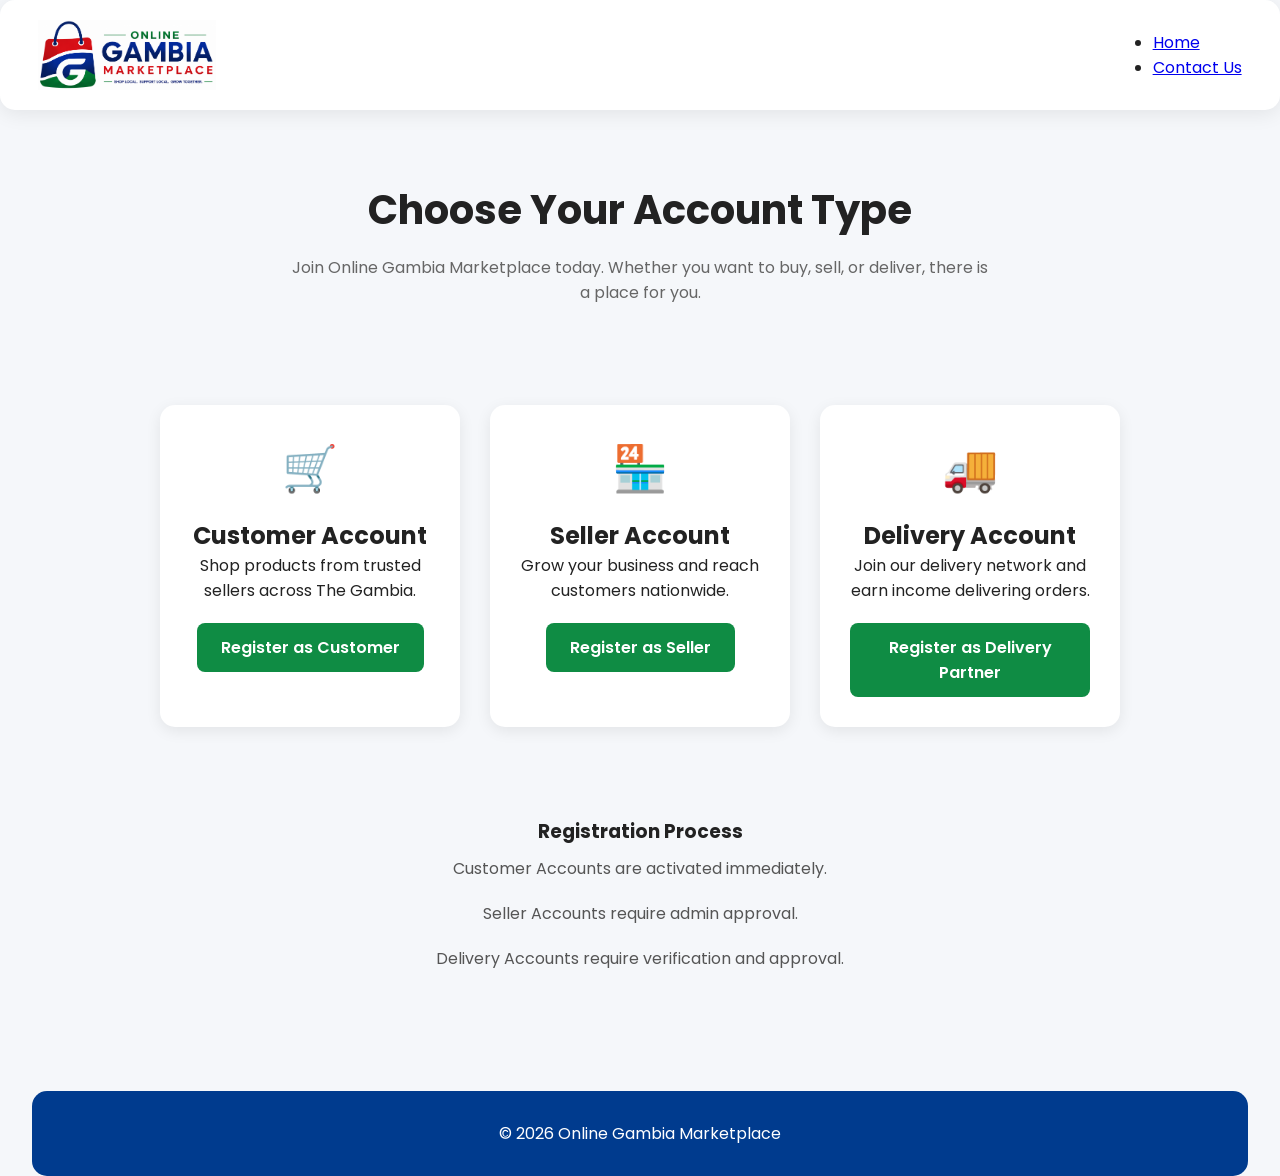
<file: index.html>
<!DOCTYPE html>

<html lang="en">

<head>

<meta charset="UTF-8">

<meta name="viewport"
content="width=device-width, initial-scale=1.0">

<title>

Register | Online Gambia Marketplace

</title>

<link rel="stylesheet"
href="style.css">

<link rel="preconnect"
href="https://fonts.googleapis.com">

<link href="https://fonts.googleapis.com/css2?family=Poppins:wght@300;400;500;600;700&display=swap"
rel="stylesheet">

</head>

<body>


<div class="container">


<header>

<a href="index.html"
class="logo">

<img
src="images/Website Logo.png"
alt="OGM Logo">

</a>


<nav>

<ul>

<li>

<a href="index.html">

Home

</a>

</li>

<li>

<a href="contact.html">

Contact Us

</a>

</li>

</ul>

</nav>


</header>



<section class="register-hero">

<h1>

Choose Your Account Type

</h1>

<p>

Join Online Gambia Marketplace today.

Whether you want to buy, sell,
or deliver, there is a place for you.

</p>

</section>



<section class="account-selection">


<div class="account-card">

<div class="icon">

🛒

</div>

<h2>

Customer Account

</h2>

<p>

Shop products from trusted sellers
across The Gambia.

</p>

<a

href="customer-register.html"

class="register-btn">

Register as Customer

</a>

</div>



<div class="account-card">

<div class="icon">

🏪

</div>

<h2>

Seller Account

</h2>

<p>

Grow your business and reach
customers nationwide.

</p>

<a

href="seller-register.html"

class="register-btn">

Register as Seller

</a>

</div>



<div class="account-card">

<div class="icon">

🚚

</div>

<h2>

Delivery Account

</h2>

<p>

Join our delivery network and
earn income delivering orders.

</p>

<a

href="delivery-register.html"

class="register-btn">

Register as Delivery Partner

</a>

</div>


</section>



<section class="registration-note">

<h3>

Registration Process

</h3>

<ul>

<li>

Customer Accounts
are activated immediately.

</li>

<li>

Seller Accounts require
admin approval.

</li>

<li>

Delivery Accounts require
verification and approval.

</li>

</ul>

</section>



<footer>

<p>

© 2026 Online Gambia Marketplace

</p>

</footer>


</div>

<script src="script.js"></script>

</body>

</html>
</file>
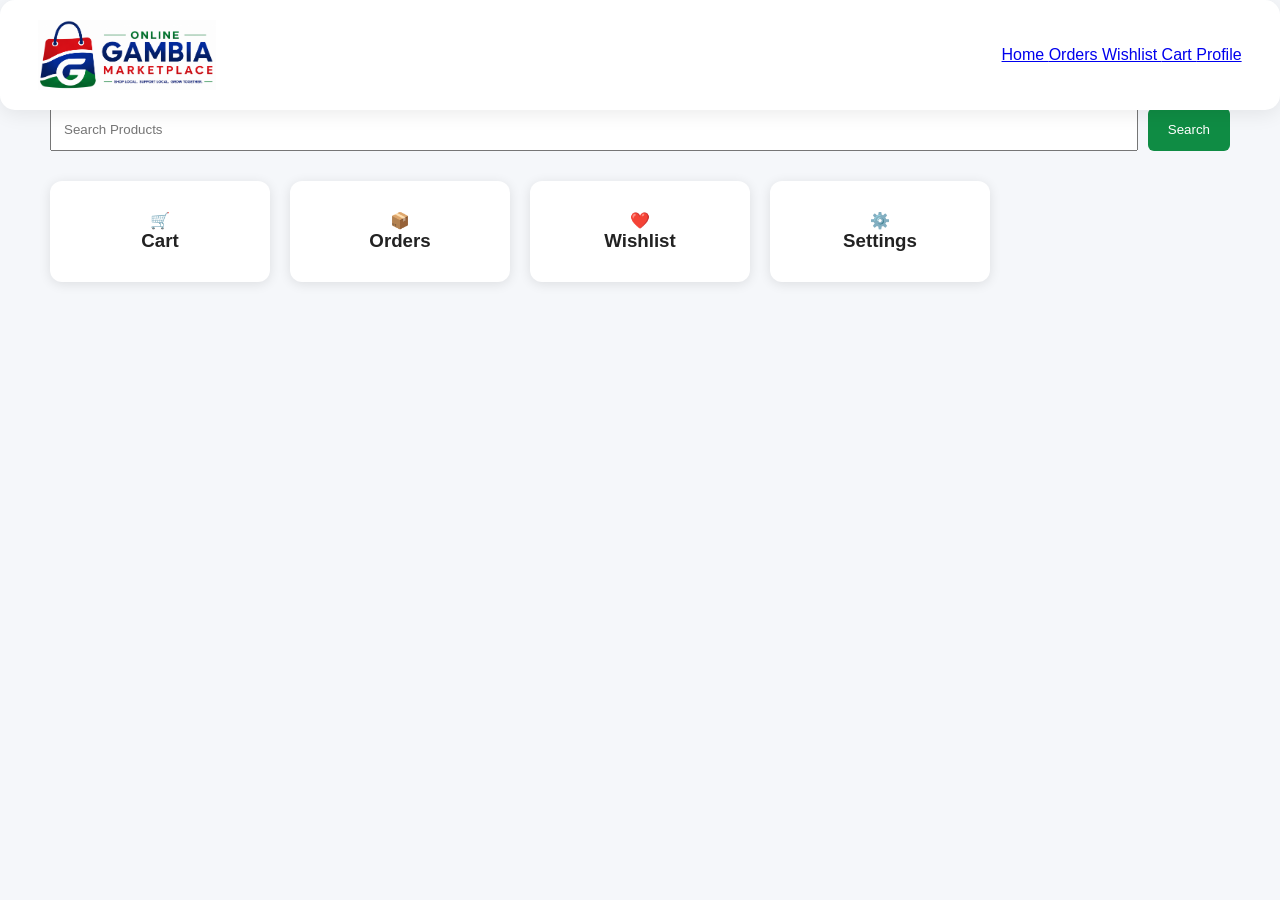
<file: customer-dashboard.html>
<!DOCTYPE html>

<html lang="en">

<head>

<meta charset="UTF-8">

<meta name="viewport"
content="width=device-width, initial-scale=1.0">

<title>

Customer Dashboard

</title>

<link rel="stylesheet"
href="style.css">

</head>

<body>

<header>

<div class="logo">

<a href="customer-dashboard.html"
class="logo">

<img
src="images/Website Logo.png"
alt="OGM Logo">

</a>

</div>


<nav>

<a href="#">

Home

</a>

<a href="#">

Orders

</a>

<a href="#">

Wishlist

</a>

<a href="#">

Cart

</a>

<a href="#">

Profile

</a>

</nav>

</header>


<section class="dashboard">

<h1>

Welcome Customer

</h1>


<div class="search">

<input

type="text"

placeholder="Search Products">

<button>

Search

</button>

</div>


<div class="cards">

<div class="dashboard-card">

🛒

<h3>

Cart

</h3>

</div>


<div class="dashboard-card">

📦

<h3>

Orders

</h3>

</div>


<div class="dashboard-card">

❤️

<h3>

Wishlist

</h3>

</div>


<div class="dashboard-card">

⚙️

<h3>

Settings

</h3>

</div>


</div>


</section>

<script src="script.js"></script>
</body>

</html>
</file>
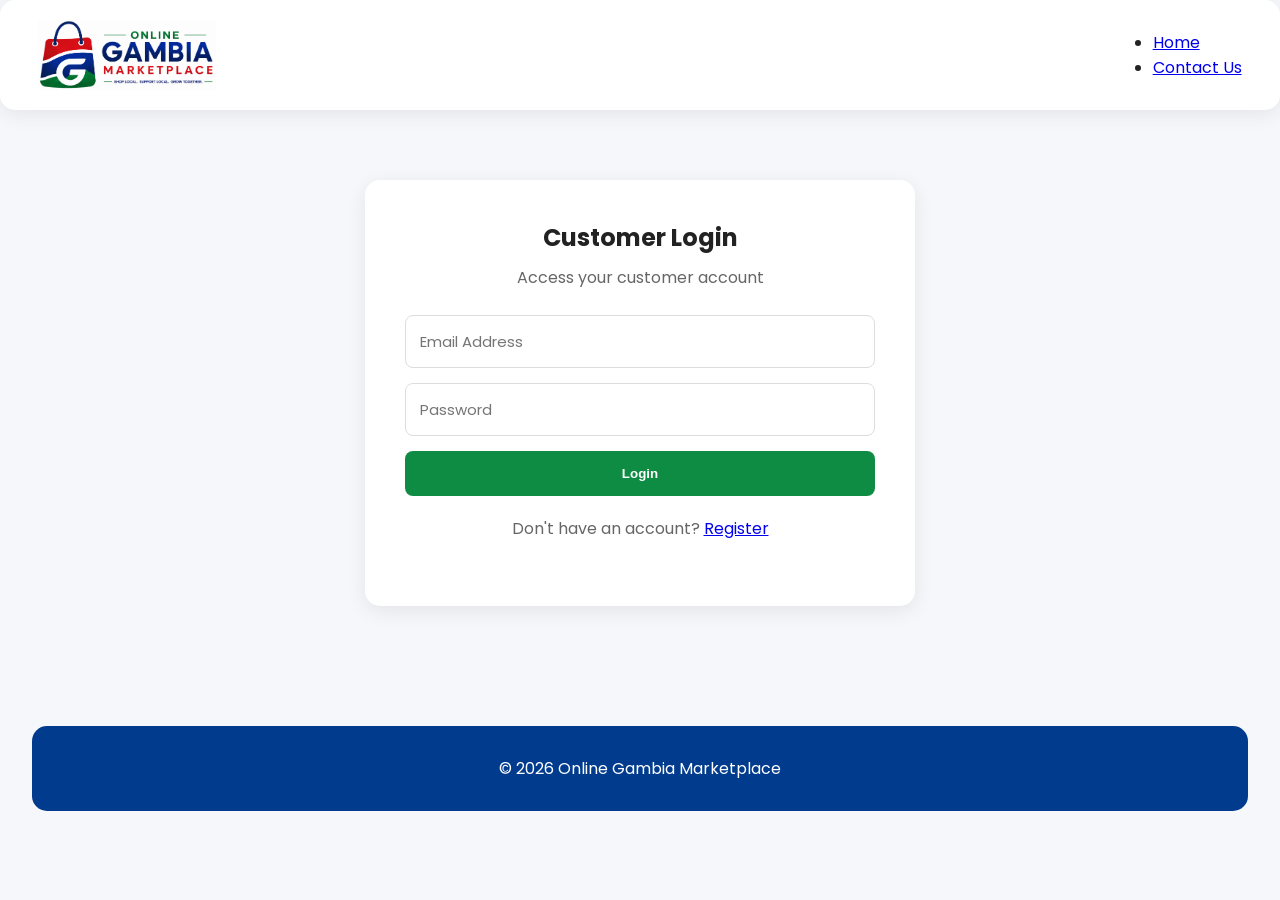
<file: customer-login.html>
<!DOCTYPE html>

<html lang="en">

<head>

<meta charset="UTF-8">

<meta name="viewport"
content="width=device-width, initial-scale=1.0">

<title>

Customer Login | OGM

</title>

<link rel="stylesheet"
href="style.css">

<link rel="preconnect"
href="https://fonts.googleapis.com">

<link href="https://fonts.googleapis.com/css2?family=Poppins:wght@300;400;500;600;700&display=swap"
rel="stylesheet">

</head>

<body>

<div class="container">

<header>

<a
href="index.html"
class="logo">

<img
src="images/Website Logo.png"
alt="OGM Logo">

</a>

<nav>

<ul>

<li>

<a href="index.html">

Home

</a>

</li>

<li>

<a href="contact.html">

Contact Us

</a>

</li>

</ul>

</nav>

</header>


<section class="form-section">

<div class="form-container">

<h1>

Customer Login

</h1>

<p>

Access your customer account

</p>


<form id="customer-login-form">

<input

id="customer-email"

type="email"

placeholder="Email Address"

required>


<input

id="customer-password"

type="password"

placeholder="Password"

required>


<button type="submit">

Login

</button>

</form>


<p class="login-link">

Don't have an account?

<a href="customer-register.html">

Register

</a>

</p>

</div>

</section>


<footer>

<p>

© 2026 Online Gambia Marketplace

</p>

</footer>

</div>

<script src="script.js"></script>

</body>

</html>
</file>
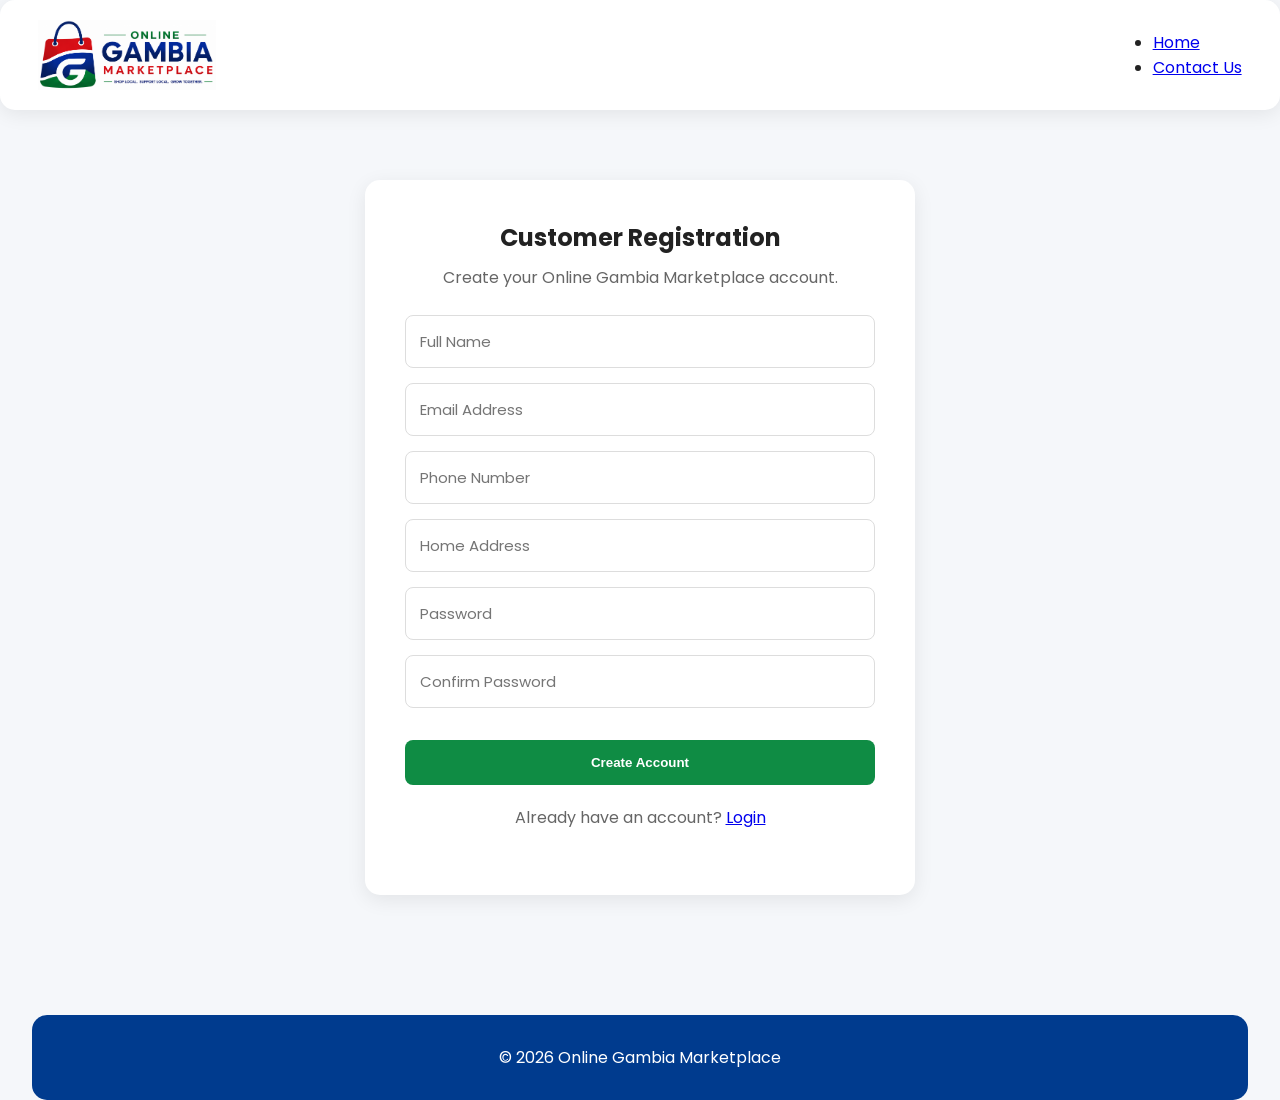
<file: customer-register.html>
<!DOCTYPE html>

<html lang="en">

<head>

<meta charset="UTF-8">

<meta name="viewport"
content="width=device-width, initial-scale=1.0">

<title>

Customer Registration | OGM

</title>

<link rel="stylesheet"
href="style.css">

<link rel="preconnect"
href="https://fonts.googleapis.com">

<link href="https://fonts.googleapis.com/css2?family=Poppins:wght@300;400;500;600;700&display=swap"
rel="stylesheet">

</head>

<body>

<div class="container">

<header>

<a href="index.html"
class="logo">

<img
src="images/Website Logo.png"
alt="OGM Logo">

</a>

<nav>

<ul>

<li>

<a href="index.html">

Home

</a>

</li>

<li>

<a href="contact.html">

Contact Us

</a>

</li>

</ul>

</nav>

</header>


<section class="form-section">

<div class="form-container">

<h1>

Customer Registration

</h1>

<p>

Create your Online Gambia Marketplace account.

</p>

<form id="customer-register-form">

<input
type="text"
placeholder="Full Name"
required>

<input
id="email"
type="email"
placeholder="Email Address"
required>

<input
type="tel"
placeholder="Phone Number"
required>

<input
type="text"
placeholder="Home Address"
required>

<input
id="password"
type="password"
placeholder="Password"
required>

<input
id="confirm-password"
type="password"
placeholder="Confirm Password"
required>

<p id="password-message"></p>

<button>

Create Account

</button type="submit">

</form>

<p class="login-link">

Already have an account?

<a href="customer-login.html">

Login

</a>

</p>

</div>

</section>


<footer>

<p>

© 2026 Online Gambia Marketplace

</p>

</footer>

</div>

<script src="script.js"></script>

</body>

</html>
</file>
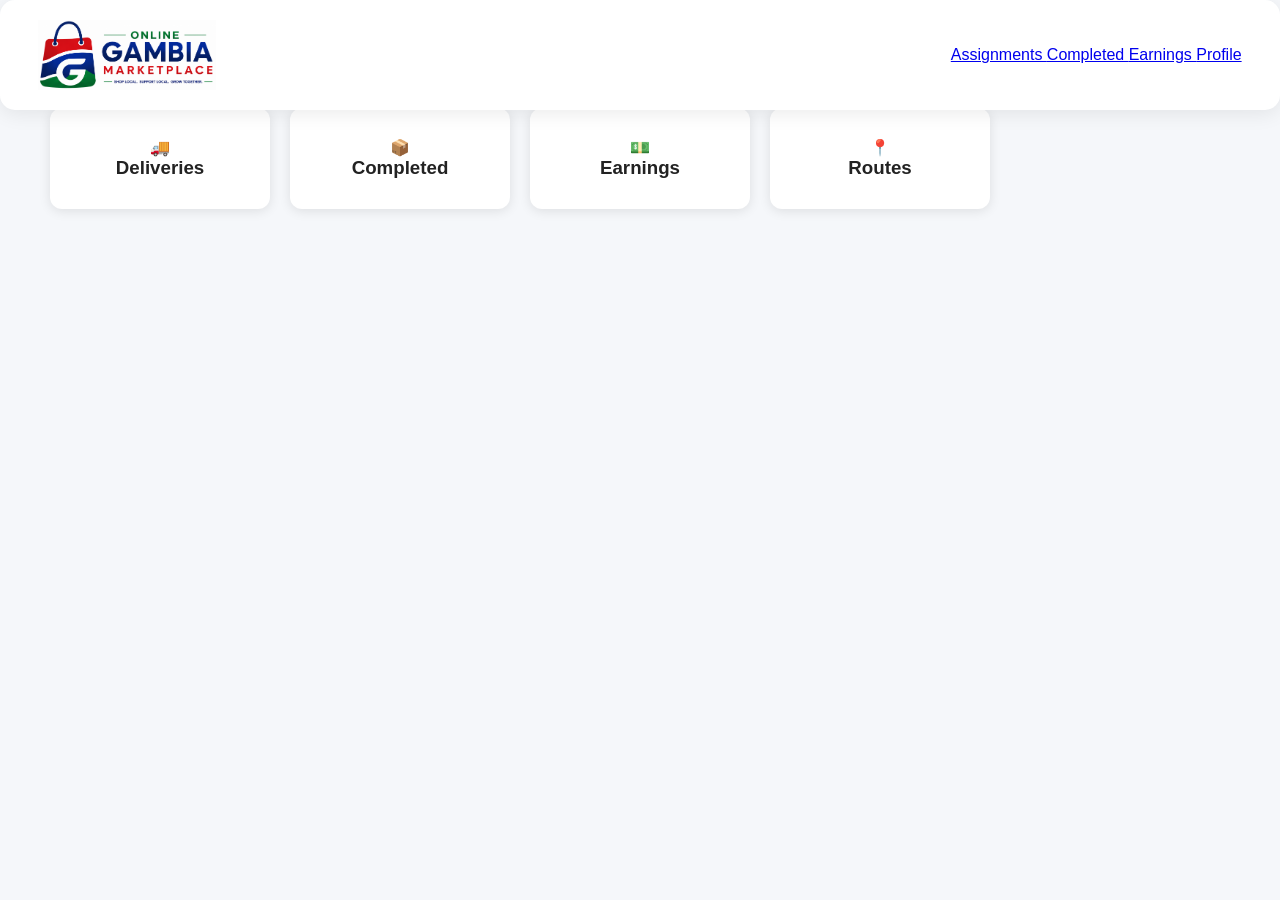
<file: delivery-dashboard.html>
<!DOCTYPE html>

<html lang="en">

<head>

<meta charset="UTF-8">

<title>

Delivery Dashboard

</title>

<link rel="stylesheet"
href="style.css">

</head>

<body>

<header>

<div class="logo">

<a href="delivery-dashboard.html"
class="logo">

<img
src="images/Website Logo.png"
alt="OGM Logo">

</a>

</div>

<nav>

<a href="#">

Assignments

</a>

<a href="#">

Completed

</a>

<a href="#">

Earnings

</a>

<a href="#">

Profile

</a>

</nav>

</header>


<section class="dashboard">

<h1>

Delivery Dashboard

</h1>


<div class="cards">


<div class="dashboard-card">

🚚

<h3>

Deliveries

</h3>

</div>


<div class="dashboard-card">

📦

<h3>

Completed

</h3>

</div>


<div class="dashboard-card">

💵

<h3>

Earnings

</h3>

</div>


<div class="dashboard-card">

📍

<h3>

Routes

</h3>

</div>


</div>


</section>

<script src="script.js"></script>

</body>

</html>
</file>
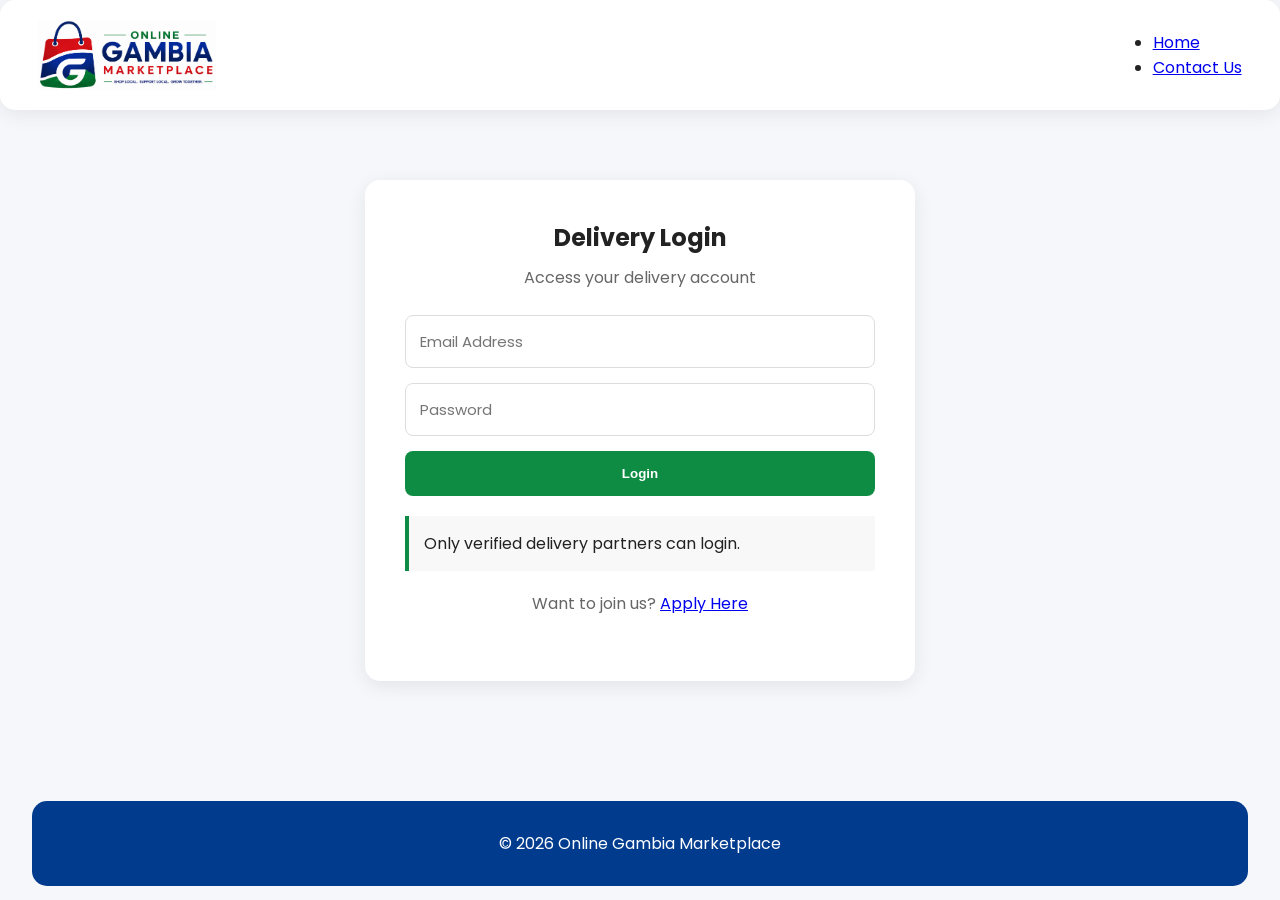
<file: delivery-login.html>
<!DOCTYPE html>

<html lang="en">

<head>

<meta charset="UTF-8">

<meta name="viewport"
content="width=device-width, initial-scale=1.0">

<title>

Delivery Login | OGM

</title>

<link rel="stylesheet"
href="style.css">

<link rel="preconnect"
href="https://fonts.googleapis.com">

<link href="https://fonts.googleapis.com/css2?family=Poppins:wght@300;400;500;600;700&display=swap"
rel="stylesheet">

</head>

<body>

<div class="container">

<header>

<a
href="index.html"
class="logo">

<img
src="images/Website Logo.png"
alt="OGM Logo">

</a>

<nav>

<ul>

<li>

<a href="index.html">

Home

</a>

</li>

<li>

<a href="contact.html">

Contact Us

</a>

</li>

</ul>

</nav>

</header>


<section class="form-section">

<div class="form-container">

<h1>

Delivery Login

</h1>

<p>

Access your delivery account

</p>


<form id="delivery-login-form">

<input

id="email"

type="email"

placeholder="Email Address"

required>


<input

id="password"

type="password"

placeholder="Password"

required>


<button type="submit">

Login

</button>

</form>


<div class="notice">

Only verified delivery partners can login.

</div>


<p class="login-link">

Want to join us?

<a href="delivery-register.html">

Apply Here

</a>

</p>

</div>

</section>


<footer>

<p>

© 2026 Online Gambia Marketplace

</p>

</footer>

</div>

<script src="script.js"></script>

</body>

</html>
</file>
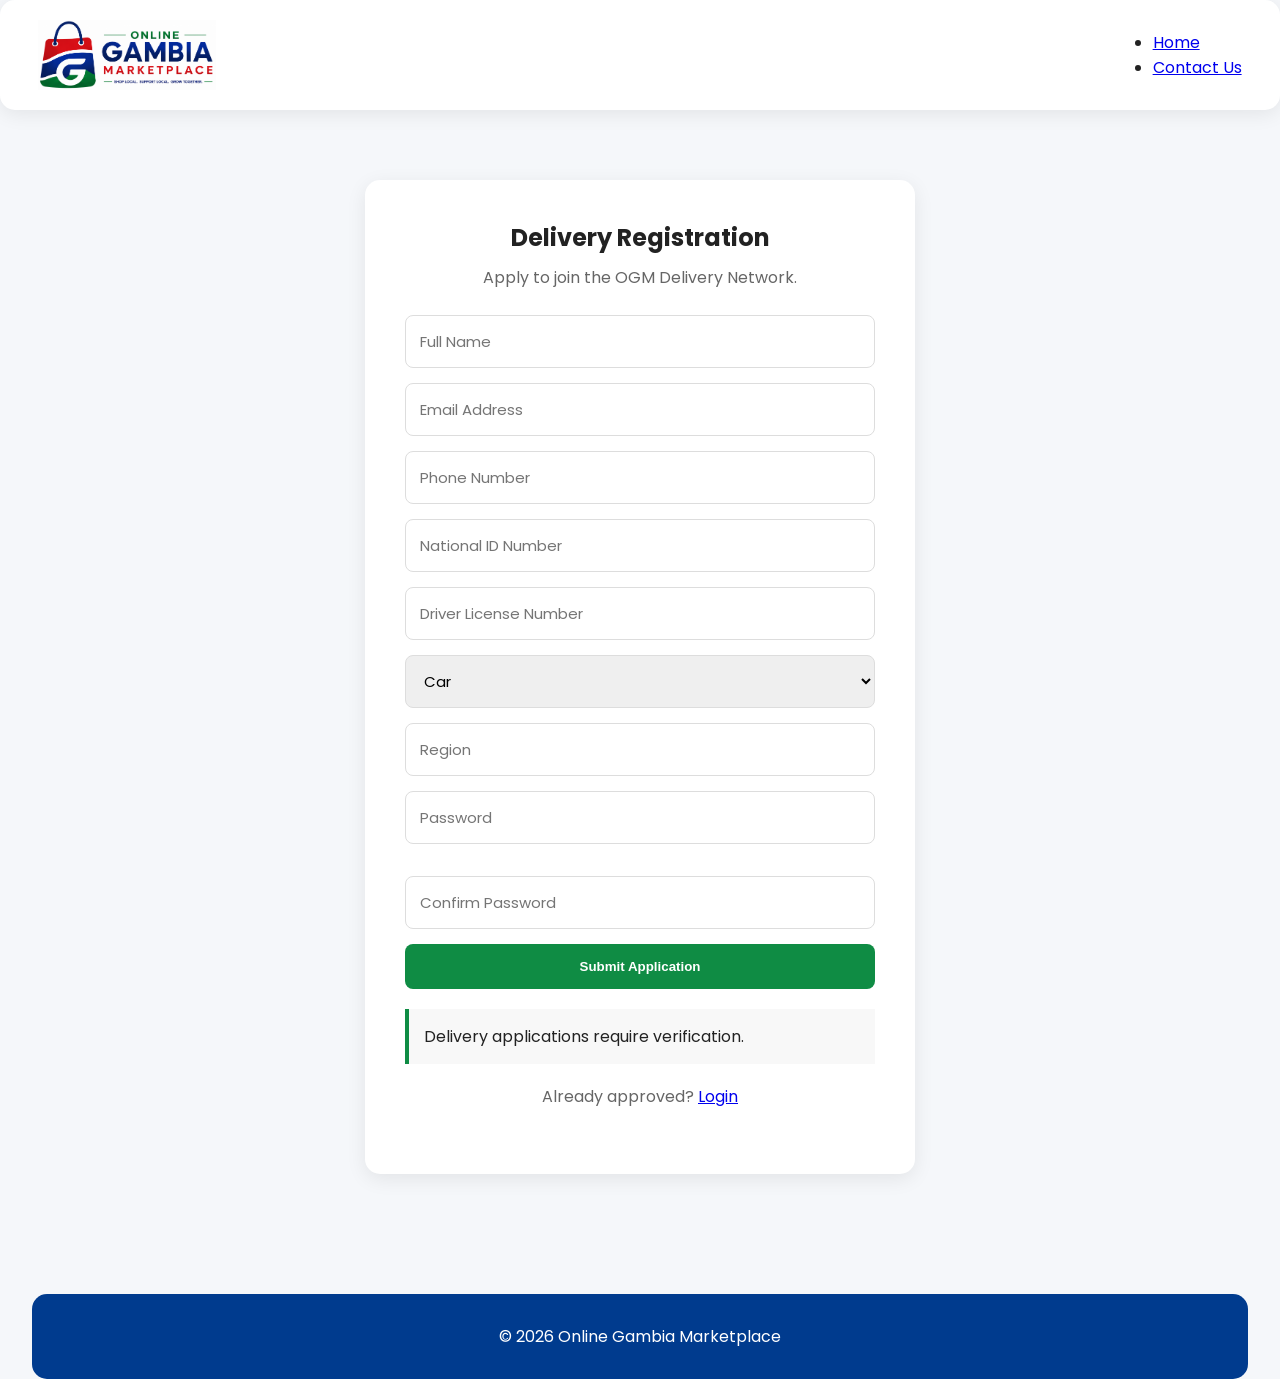
<file: delivery-register.html>
<!DOCTYPE html>

<html lang="en">

<head>

<meta charset="UTF-8">

<meta name="viewport"
content="width=device-width, initial-scale=1.0">

<title>

Delivery Registration | OGM

</title>

<link rel="stylesheet"
href="style.css">

<link rel="preconnect"
href="https://fonts.googleapis.com">

<link href="https://fonts.googleapis.com/css2?family=Poppins:wght@300;400;500;600;700&display=swap"
rel="stylesheet">

</head>

<body>

<div class="container">

<header>

<a href="index.html"
class="logo">

<img
src="images/Website Logo.png"
alt="OGM Logo">

</a>

<nav>

<ul>

<li>

<a href="index.html">

Home

</a>

</li>

<li>

<a href="contact.html">

Contact Us

</a>

</li>

</ul>

</nav>

</header>


<section class="form-section">

<div class="form-container">

<h1>

Delivery Registration

</h1>

<p>

Apply to join the OGM Delivery Network.

</p>

<form id="delivery-register-form">

<input
type="text"
placeholder="Full Name"
required>

<input
id="email"
type="email"
placeholder="Email Address"
required>

<input
type="tel"
placeholder="Phone Number"
required>

<input
type="text"
placeholder="National ID Number"
required>

<input
type="text"
placeholder="Driver License Number"
required>

<select required>

<option>

Vehicle Type

</option>

<option>

Motorbike

</option>

<option value="" selected disabled>

Car

</option>

<option>

Van

</option>

</select>

<input
type="text"
placeholder="Region"
required>

<input
id="delivery-password"
type="password"
placeholder="Password"
required>

<p id="delivery-password-message"></p>

<input
id="delivery-confirm-password"
type="password"
placeholder="Confirm Password"
required>

<button type="submit">

Submit Application

</button>

</form>

<div class="notice">

Delivery applications require verification.

</div>

<p class="login-link">

Already approved?

<a href="delivery-login.html">

Login

</a>

</p>

</div>

</section>


<footer>

<p>

© 2026 Online Gambia Marketplace

</p>

</footer>

</div>

<script src="script.js"></script>

</body>

</html>
</file>
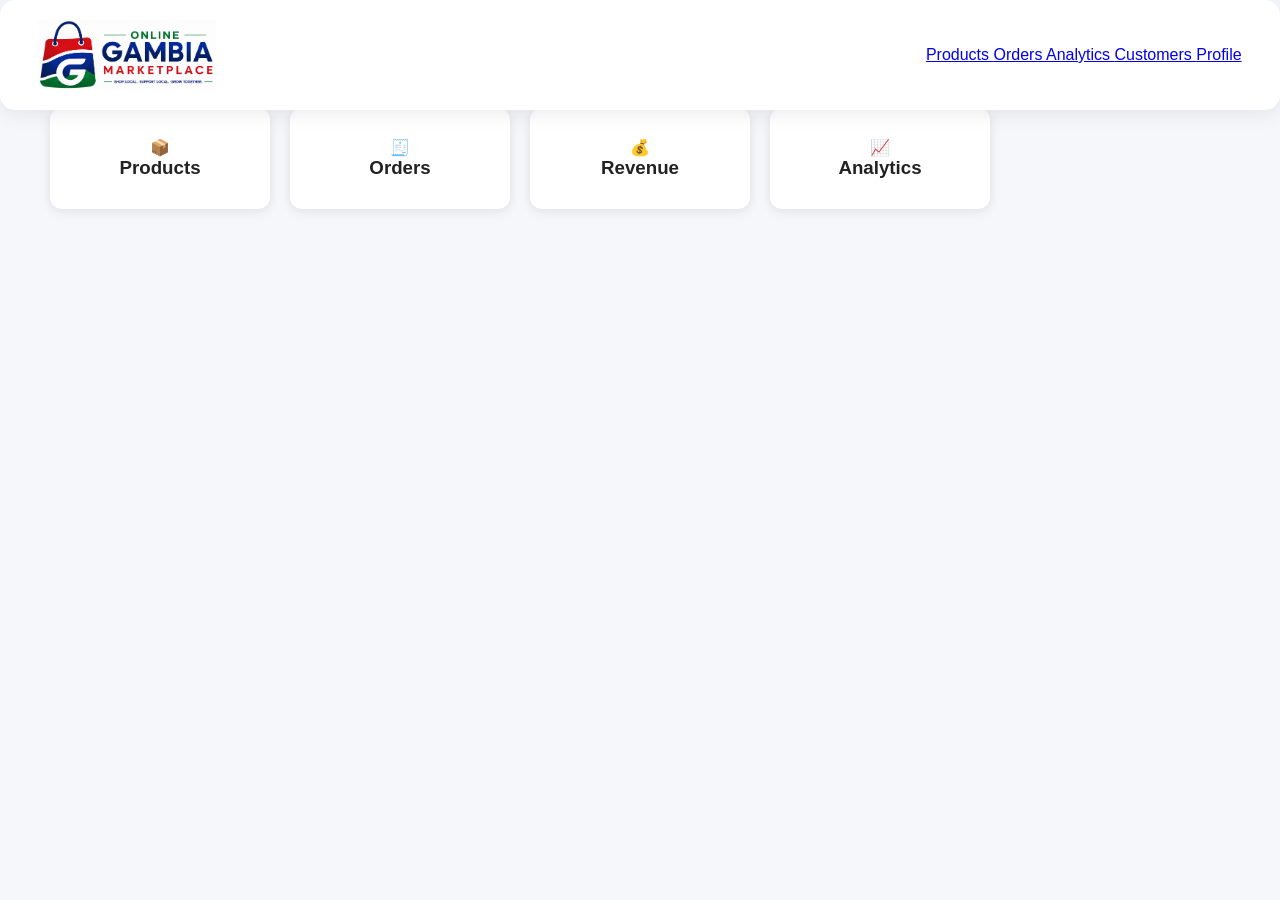
<file: seller-dashboard.html>
<!DOCTYPE html>

<html lang="en">

<head>

<meta charset="UTF-8">

<title>

Seller Dashboard

</title>

<link rel="stylesheet"
href="style.css">

</head>

<body>

<header>

<div class="logo">

<a href="seller-dashboard.html"
class="logo">

<img
src="images/Website Logo.png"
alt="OGM Logo">

</a>

</div>

<nav>

<a href="#">

Products

</a>

<a href="#">

Orders

</a>

<a href="#">

Analytics

</a>

<a href="#">

Customers

</a>

<a href="#">

Profile

</a>

</nav>

</header>


<section class="dashboard">

<h1>

Seller Dashboard

</h1>


<div class="cards">


<div class="dashboard-card">

📦

<h3>

Products

</h3>

</div>


<div class="dashboard-card">

🧾

<h3>

Orders

</h3>

</div>


<div class="dashboard-card">

💰

<h3>

Revenue

</h3>

</div>


<div class="dashboard-card">

📈

<h3>

Analytics

</h3>

</div>


</div>

</section>

<script src="script.js"></script>
</body>

</html>
</file>
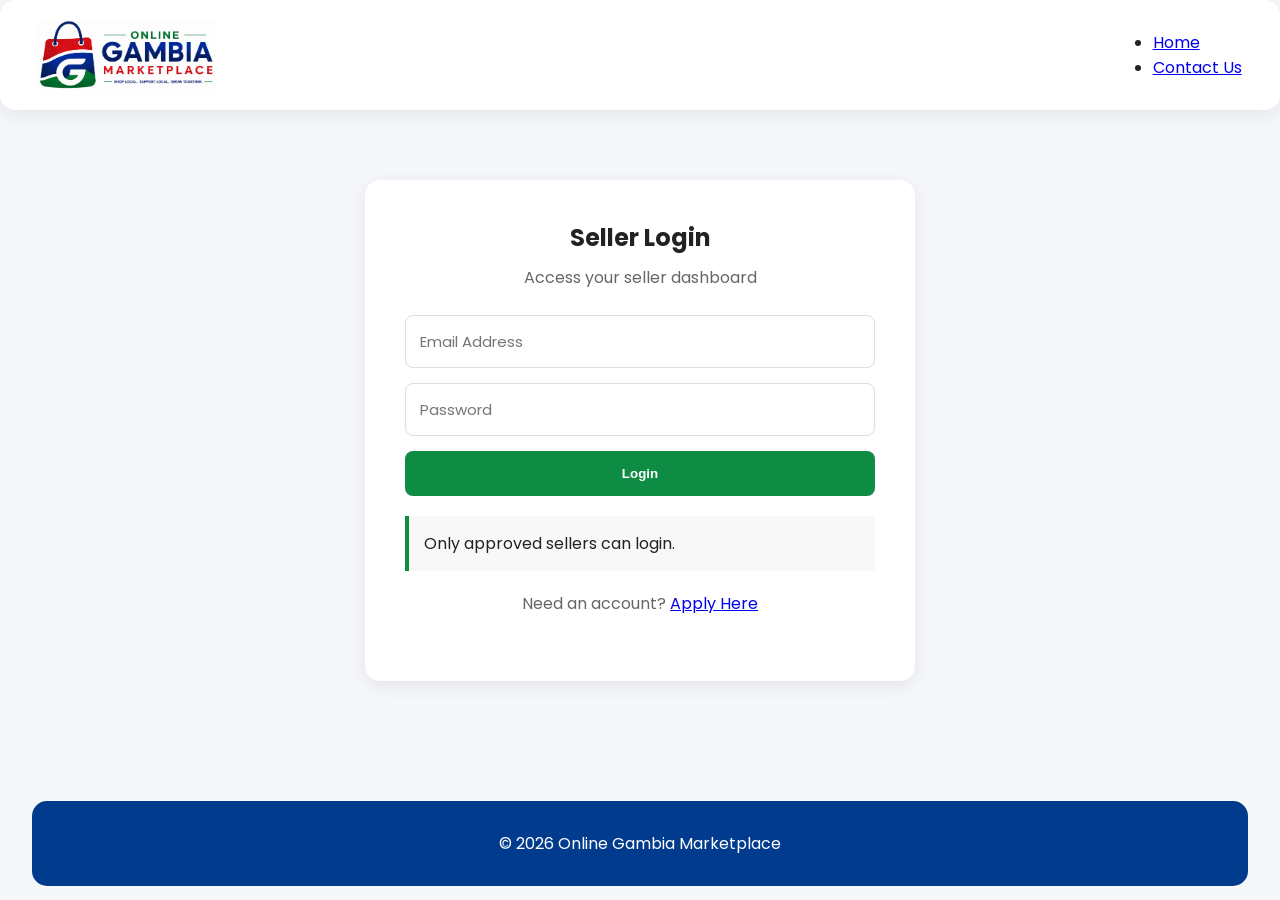
<file: seller-login.html>
<!DOCTYPE html>

<html lang="en">

<head>

<meta charset="UTF-8">

<meta name="viewport"
content="width=device-width, initial-scale=1.0">

<title>

Seller Login | OGM

</title>

<link rel="stylesheet"
href="style.css">

<link rel="preconnect"
href="https://fonts.googleapis.com">

<link href="https://fonts.googleapis.com/css2?family=Poppins:wght@300;400;500;600;700&display=swap"
rel="stylesheet">

</head>

<body>

<div class="container">

<header>

<a
href="index.html"
class="logo">

<img
src="images/Website Logo.png"
alt="OGM Logo">

</a>

<nav>

<ul>

<li>

<a href="index.html">

Home

</a>

</li>

<li>

<a href="contact.html">

Contact Us

</a>

</li>

</ul>

</nav>

</header>


<section class="form-section">

<div class="form-container">

<h1>

Seller Login

</h1>

<p>

Access your seller dashboard

</p>


<form id="seller-login-form">

<input

id="email"

type="email"

placeholder="Email Address"

required>


<input

id="password"

type="password"

placeholder="Password"

required>


<button type="submit">

Login

</button>

</form>


<div class="notice">

Only approved sellers can login.

</div>


<p class="login-link">

Need an account?

<a href="seller-register.html">

Apply Here

</a>

</p>

</div>

</section>


<footer>

<p>

© 2026 Online Gambia Marketplace

</p>

</footer>

</div>

<script src="script.js"></script>

</body>

</html>
</file>
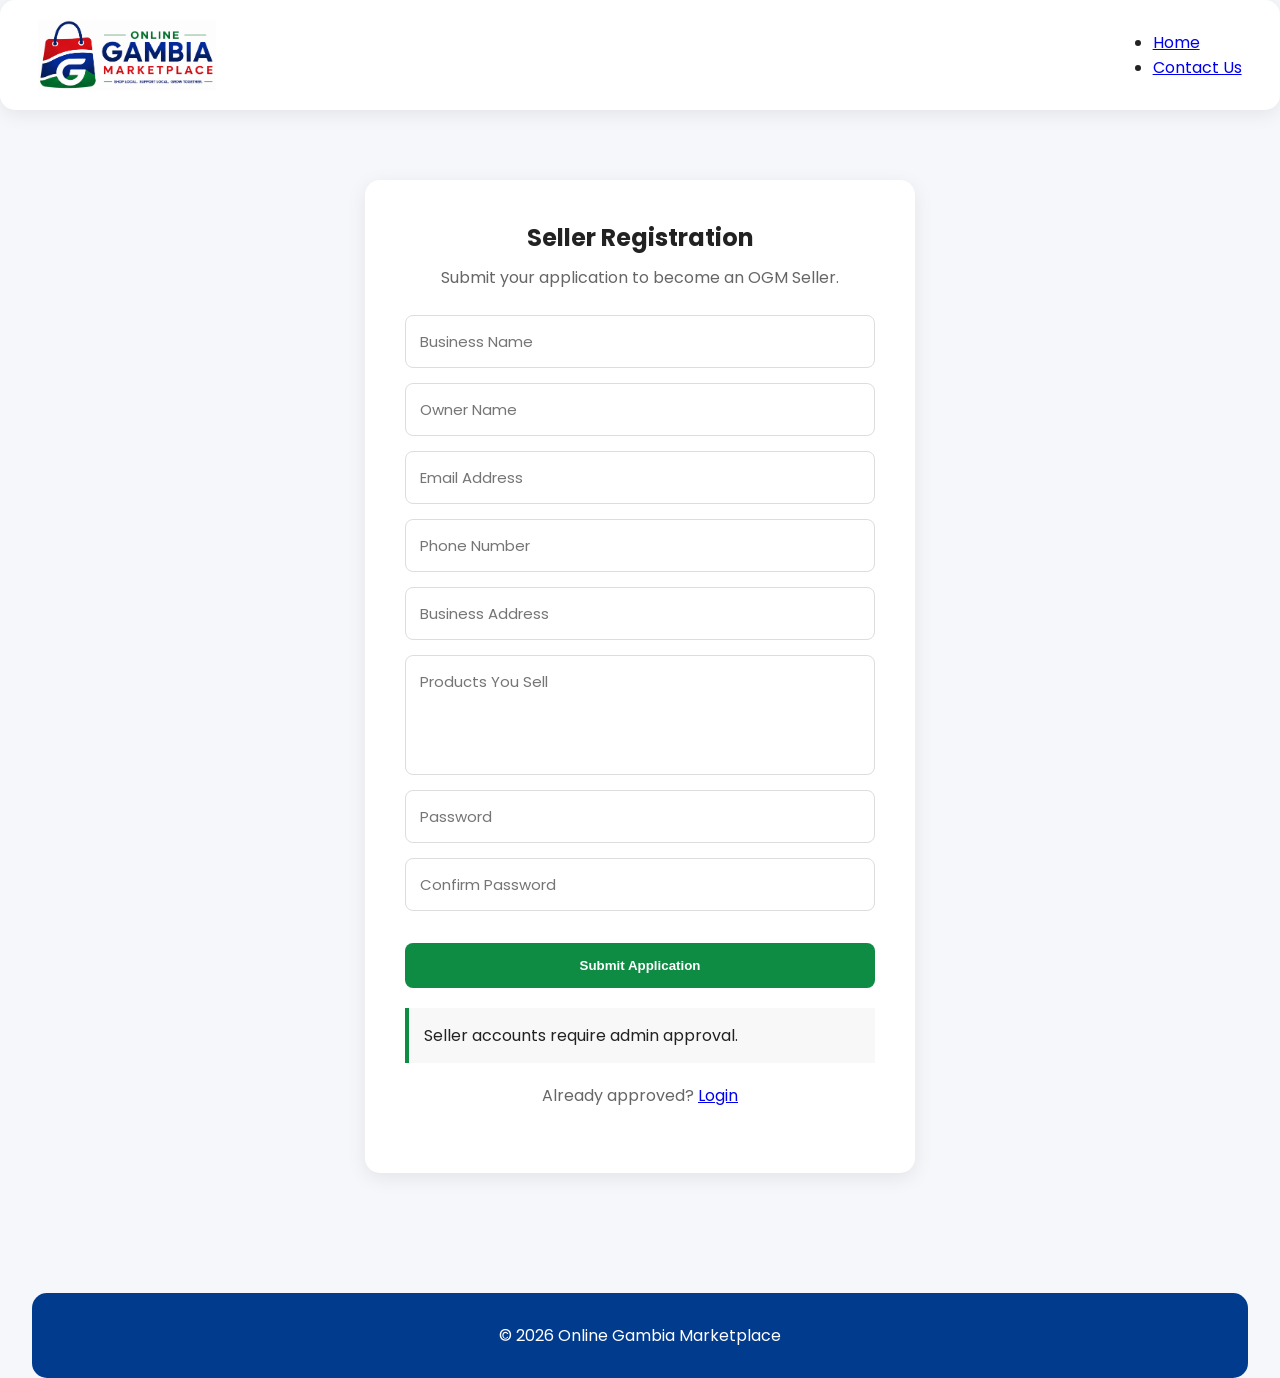
<file: seller-register.html>
<!DOCTYPE html>

<html lang="en">

<head>

<meta charset="UTF-8">

<meta name="viewport"
content="width=device-width, initial-scale=1.0">

<title>

Seller Registration | OGM

</title>

<link rel="stylesheet"
href="style.css">

<link rel="preconnect"
href="https://fonts.googleapis.com">

<link href="https://fonts.googleapis.com/css2?family=Poppins:wght@300;400;500;600;700&display=swap"
rel="stylesheet">

</head>

<body>

<div class="container">

<header>

<a href="index.html"
class="logo">

<img
src="images/Website Logo.png"
alt="OGM Logo">

</a>

<nav>

<ul>

<li>

<a href="index.html">

Home

</a>

</li>

<li>

<a href="contact.html">

Contact Us

</a>

</li>

</ul>

</nav>

</header>


<section class="form-section">

<div class="form-container">

<h1>

Seller Registration

</h1>

<p>

Submit your application to become an OGM Seller.

</p>

<form id="seller-register-form">

<input
type="text"
placeholder="Business Name"
required>

<input
type="text"
placeholder="Owner Name"
required>

<input
id="email"
type="email"
placeholder="Email Address"
required>

<input
type="tel"
placeholder="Phone Number"
required>

<input
type="text"
placeholder="Business Address"
required>

<textarea
placeholder="Products You Sell"
required></textarea>

<input
id="seller-password"
type="password"
placeholder="Password"
required>

<input
id="seller-confirm-password"
type="password"
placeholder="Confirm Password"
required>

<p id="seller-password-message"></p>

<button type="submit">

Submit Application

</button>

</form>

<div class="notice">

Seller accounts require admin approval.

</div>

<p class="login-link">

Already approved?

<a href="seller-login.html">

Login

</a>

</p>

</div>

</section>


<footer>

<p>

© 2026 Online Gambia Marketplace

</p>

</footer>

</div>

<script src="script.js"></script>

</body>

</html>
</file>
<file: style.css>
/* =======================
GLOBAL
======================= */

*{
margin:0;
padding:0;
box-sizing:border-box;
}

body{

font-family:'Poppins',sans-serif;

background:#f5f7fa;

color:#222;

}

.container{

width:95%;

max-width:1600px;

margin:auto;

}


/* =======================
HEADER
======================= */

header{

position:fixed;

top:0;

left:0;

right:0;

width:100%;

max-width:1600px;

margin:auto;

z-index:1000;

display:flex;

justify-content:space-between;

align-items:center;

padding:20px 3%;

background:white;

border-radius:15px;

box-shadow:
0 4px 20px rgba(0,0,0,0.08);

}

.container{

padding-top:120px;

}

.logo{

display:flex;

align-items:center;

text-decoration:none;

}

.logo img{

height:70px;

cursor:pointer;

transition:.3s;

}

.logo img:hover{

transform:scale(1.03);

opacity:.9;

}

.header-right{

display:flex;

gap:35px;

align-items:center;

}

.register-hero{

text-align:center;

padding:60px 20px;

}

.register-hero h1{

font-size:40px;

margin-bottom:15px;

}

.register-hero p{

max-width:700px;

margin:auto;

color:#666;

}


.account-selection{

display:flex;

gap:30px;

justify-content:center;

flex-wrap:wrap;

padding:40px;

}


.account-card{

background:white;

padding:30px;

border-radius:15px;

width:300px;

text-align:center;

box-shadow:

0 4px 15px rgba(

0,0,0,0.08

);

transition:0.3s;

}


.account-card:hover{

transform:translateY(-5px);

}


.icon{

font-size:45px;

margin-bottom:15px;

}


.register-btn{

display:inline-block;

margin-top:20px;

padding:12px 24px;

background:#0f8c44;

color:white;

text-decoration:none;

border-radius:8px;

font-weight:600;

}


.registration-note{

padding:50px;

text-align:center;

}


.registration-note ul{

list-style:none;

padding:0;

}


.registration-note li{

padding:10px;

color:#555;

}

.form-section{

padding:60px 20px;

display:flex;

justify-content:center;

}


.form-container{

background:white;

padding:40px;

width:100%;

max-width:550px;

border-radius:15px;

box-shadow:

0 5px 20px rgba(

0,0,0,0.08

);

}


.form-container h1{

text-align:center;

margin-bottom:10px;

}


.form-container p{

text-align:center;

color:#666;

margin-bottom:25px;

}


.form-container form{

display:flex;

flex-direction:column;

gap:15px;

}


.form-container input,

.form-container textarea,

.form-container select{

padding:14px;

border:1px solid #ddd;

border-radius:8px;

font-size:15px;

font-family:Poppins;

}


.form-container textarea{

height:120px;

resize:none;

}


.form-container button{

padding:15px;

background:#0f8c44;

color:white;

border:none;

border-radius:8px;

font-weight:600;

cursor:pointer;

}


.form-container button:hover{

background:#0b7136;

}


.notice{

margin-top:20px;

padding:15px;

background:#f8f8f8;

border-left:4px solid #0f8c44;

}


.login-link{

margin-top:20px;

text-align:center;

}

#password-message{

font-size:14px;

margin-top:-5px;

margin-bottom:10px;

font-weight:500;

}

.dashboard{

padding:50px;

}


.dashboard h1{

margin-bottom:30px;

}


.cards{

display:flex;

gap:20px;

flex-wrap:wrap;

}


.dashboard-card{

background:white;

padding:30px;

border-radius:12px;

box-shadow:

0 2px 12px rgba(

0,0,0,0.1

);

width:220px;

text-align:center;

cursor:pointer;

transition:0.3s;

}


.dashboard-card:hover{

transform:

translateY(-5px);

}


.search{

display:flex;

gap:10px;

margin-bottom:30px;

}


.search input{

padding:12px;

flex:1;

}


.search button{

padding:12px 20px;

background:#0f8c44;

color:white;

border:none;

border-radius:6px;

}

#password-message,
#seller-password-message,
#delivery-password-message{

font-size:14px;

margin-top:-8px;

margin-bottom:10px;

font-weight:500;

}

/* =======================
FOOTER
======================= */

footer{

margin-top:60px;

padding:30px;

text-align:center;

background:#003B8E;

color:white;

border-radius:15px;

}
</file>
